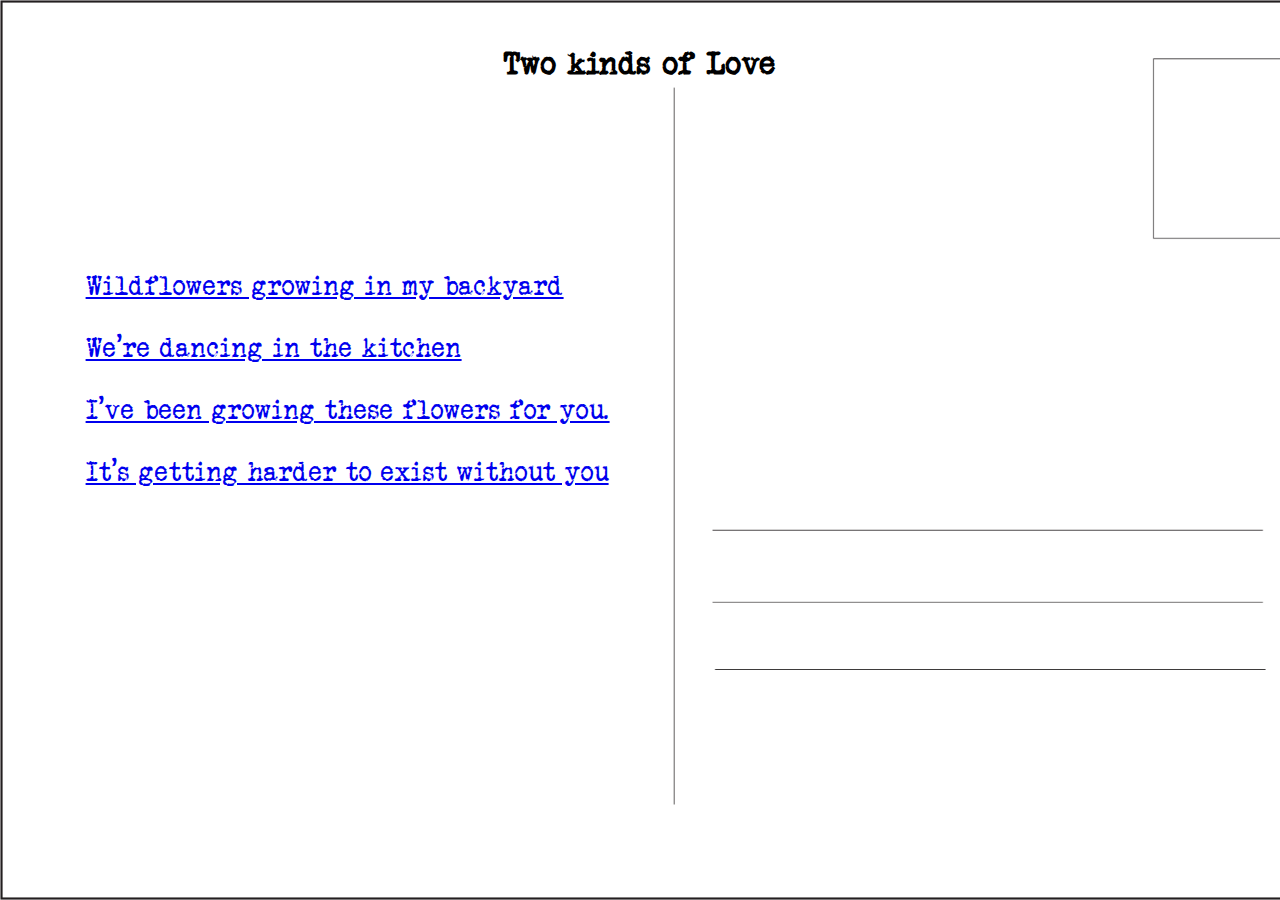
<file: index.html>
<html lang="en">
<head>
    <meta charset="UTF-8">
    <meta name="viewport" content="width=device-width, initial-scale=1.0">
    <link rel="stylesheet" href="style.css">
    <title>Two kinds of Love</title>
</head>
<body>
    <div class="top-container">
        <h1>Two kinds of Love</h1>
        <!-- <img width="960" height="540" src="assets/images/WebMain.png"> -->
    </div>
    <div class="postcard-text">
        <a href="meadow.html">Wildflowers growing in my backyard</a><br><br>
        <a href="kitchen.html">We're dancing in the kitchen</a><br><br>
        <a href="flowerpatch.html">I’ve been growing these flowers for you.</a><br><br>
        <a href="sky.html">It’s getting harder to exist without you</a><br><br>
    </div>
</body>
</html>
</file>
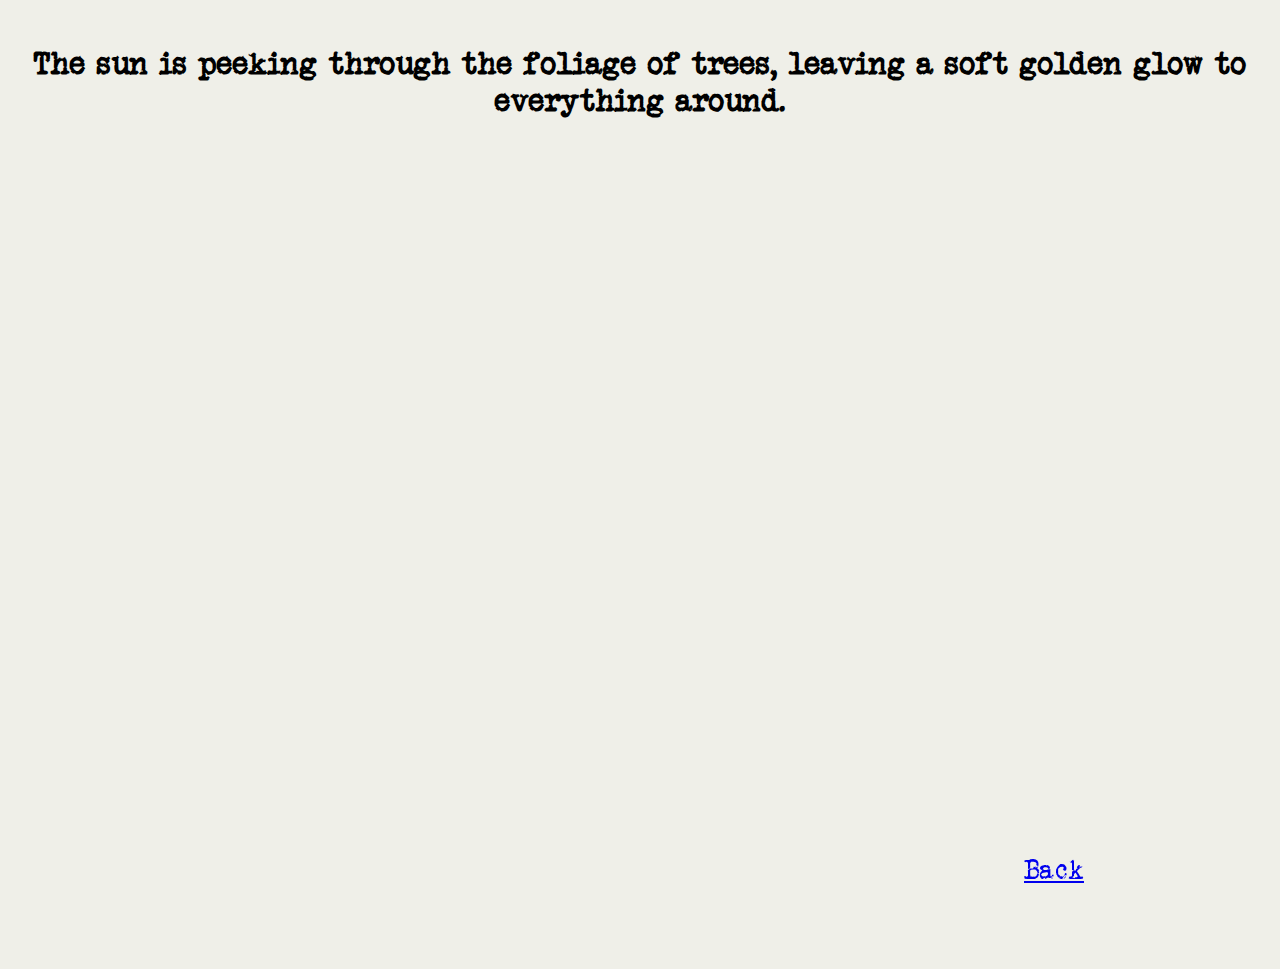
<file: meadow.html>
<html lang="en">
  <head>
    <meta charset="UTF-8" />
    <meta name="viewport" content="width=device-width, initial-scale=1.0" />
    <link rel="stylesheet" href="styleVids.css" />
    <title>Amongst the trees</title>
  </head>
  <body>
    <div class="project-container">
      <h1>
        The sun is peeking through the foliage of trees, leaving a soft golden
        glow to everything around.
      </h1>
      <div style="padding: 65% 0 0 0; position: relative">
        <iframe
          src="https://player.vimeo.com/video/894390784?badge=0&amp;autopause=0&amp;player_id=0&amp;app_id=58479"
          frameborder="0"
          allow="autoplay; fullscreen; picture-in-picture"
          style="position: absolute; top: 0; left: 0; width: 100%; height: 100%"
          title="meadow_final"
        ></iframe>
      </div>
      <script src="https://player.vimeo.com/api/player.js"></script>
    </div>
    <a href="index.html">Back</a>
  </body>
</html>
</file>
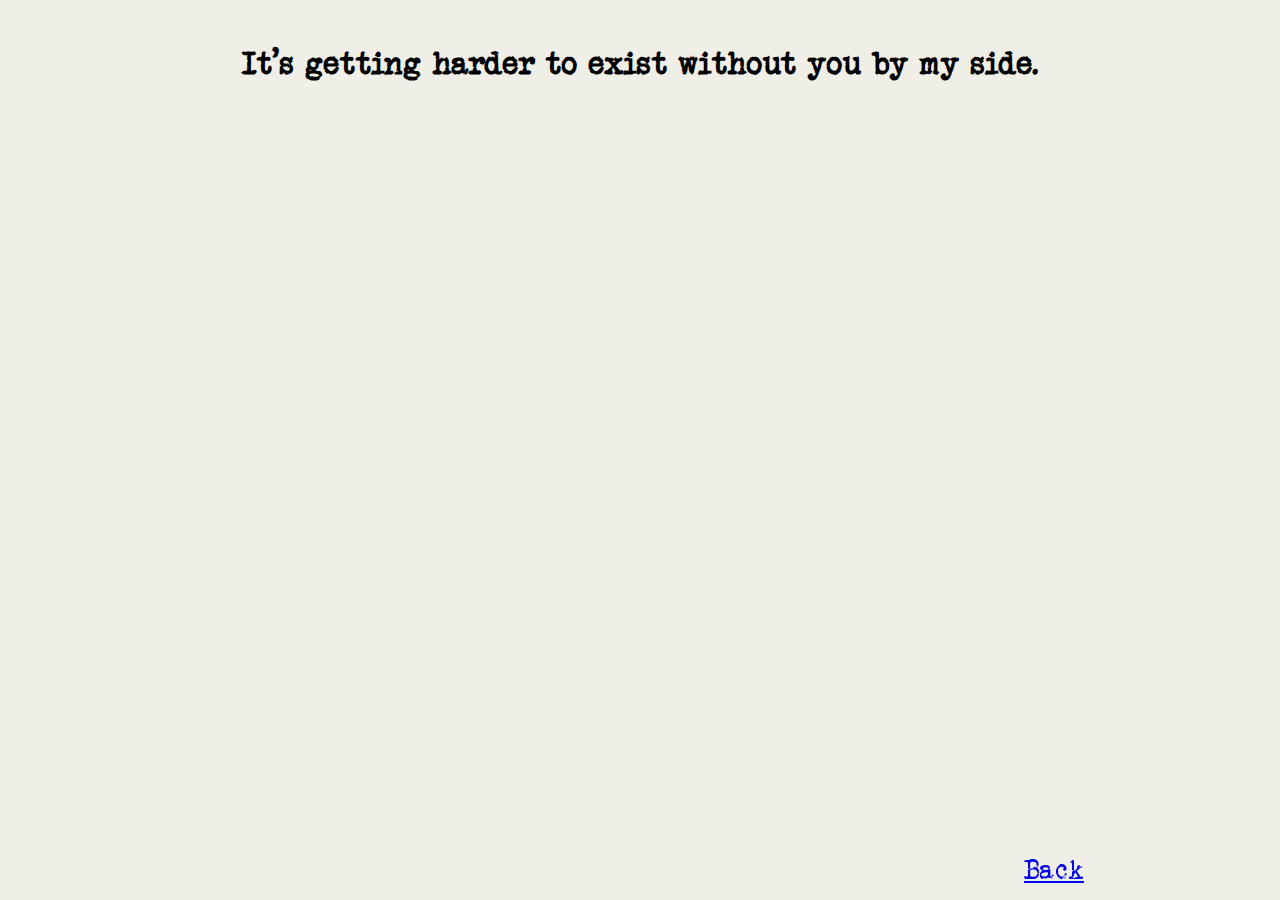
<file: sky.html>
<html lang="en">
  <head>
    <meta charset="UTF-8" />
    <meta name="viewport" content="width=device-width, initial-scale=1.0" />
    <link rel="stylesheet" href="styleVids.css" />
    <title>Looking at the sky</title>
  </head>
  <body>
    <div class="project-container">
      <h1>It’s getting harder to exist without you by my side.</h1>
      <div style="padding: 56.25% 0 0 0; position: relative">
        <iframe
          src="https://player.vimeo.com/video/894391478?badge=0&amp;autopause=0&amp;player_id=0&amp;app_id=58479"
          frameborder="0"
          allow="autoplay; fullscreen; picture-in-picture"
          style="position: absolute; top: 0; left: 0; width: 100%; height: 100%"
          title="skyEdit"
        ></iframe>
      </div>
      <script src="https://player.vimeo.com/api/player.js"></script>
    </div>
    <br>
    <a href="index.html">Back</a>
  </body>
</html>
</file>
<file: style.css>
@font-face {
    font-family: "typewriter";
    src: url("assets/typewriter.ttf");
}

h1 {
    font-family: "typewriter";
}
body{
    /* background-color: rgb(239, 239, 232); */
    background-image: url("assets/images/WebMain.png");
    background-size: cover;
    margin:10px;
    font-family: "typewriter";
}

.postcard-text{
    font-size: 3vh;
    margin-left:6%;
    margin-top: 15%;
}

.top-container{
    text-align: center;
    margin:5vh;
}
</file>
<file: styleVids.css>
@font-face {
    font-family: "typewriter";
    src: url("assets/typewriter.ttf");
}

h1 {
    font-family: "typewriter";
}
body{
    background-color: rgb(239, 239, 232);
    margin:10px;
    font-family: "typewriter";
}

.project-container{
    text-align: center;
    margin-top:5vh;
    margin-bottom:0;
}

a{  
    position: fixed;
    top: 90%;
    left: 80%;
    font-size:3vh;
    margin-top:5vh;
}

.vid-container{
    position: absolute; 
    top: 12%; 
    left: 10%; 
    width: 75%; 
    height: auto;
}

@media screen and (max-width: 600px) {
    .vid-container{
        position: absolute; 
        top: 130; 
        left: 8%; 
        width: 85%; 
        height: auto;
    }
  }
</file>
